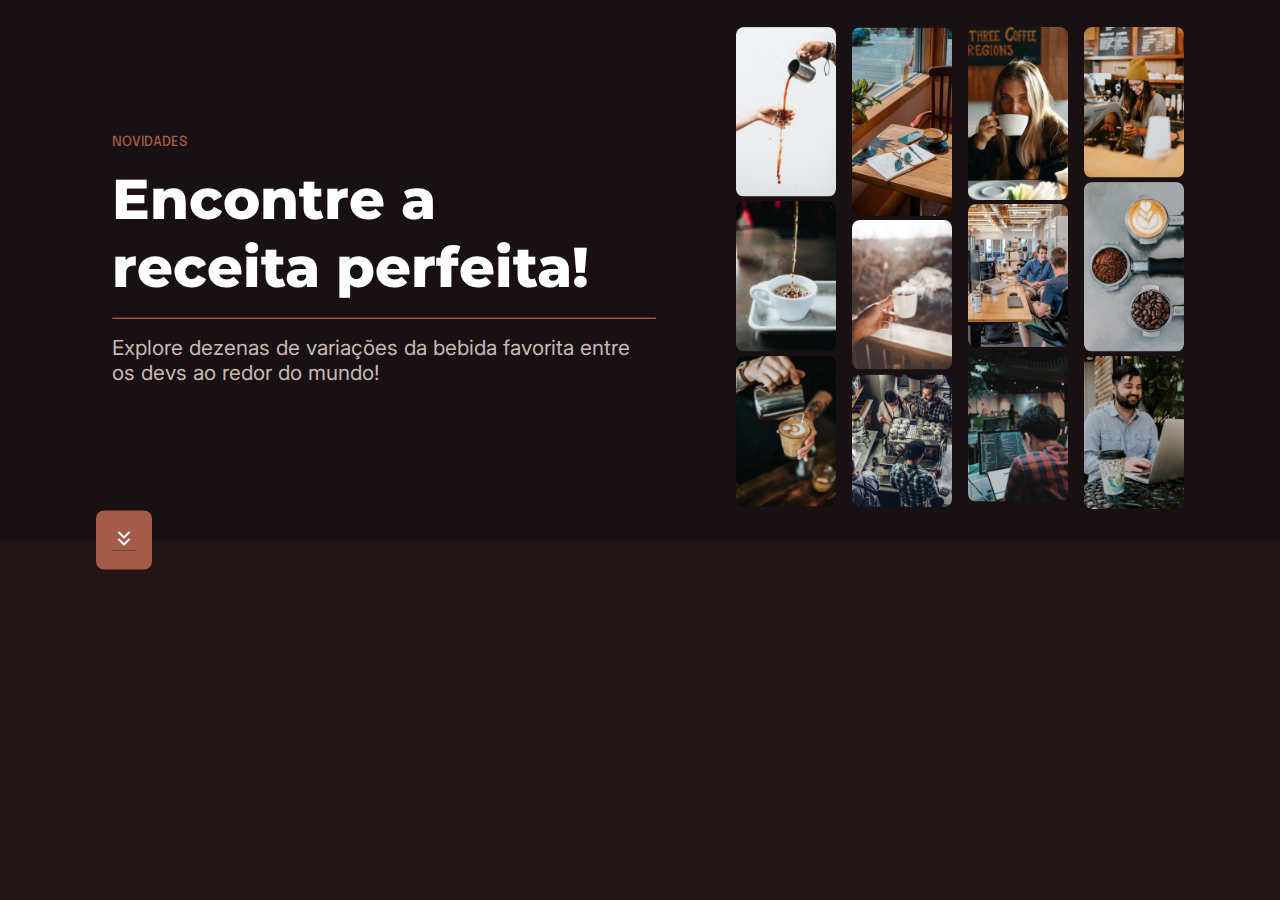
<file: main.html>
<!DOCTYPE html>
<html lang="pt-br">
<head>
    <meta charset="UTF-8">
    <meta name="viewport" content="width=device-width, initial-scale=1.0">
    <meta name="description" content="Explore dezenas de variações da bebida favorita
    entre os devs ao redor do mundo!">

    <!-- Inserindo favicon -->
    <link rel="shortchut icon" href="assets/favicon.jpg" type="image/x-icon">

    <!-- Link para CSS -->
    <link rel="stylesheet" href="main.css">

    <title>BalleCoffe</title>
</head>
<body>

    <!-- _____________________________________________________________ -->
    <!-- Sessão principal (Main) -->

    <main>
        <div class="container">
            <section class="info">
                <!-- Destaque -->
                <header class="content">
                    <span class="news marrom">Novidades</span>
                    <h1>Encontre a receita perfeita!</h1>
                    <hr/>
                    <h2 class="subtitle">Explore dezenas de variações da bebida
                    favorita entre os devs ao redor do mundo!</h2>
                </header>

                <!-- Galeria de imagens -->
                <div class="images">
                    <figure>
                        <img src="./assets/imagem-1.png" alt="">
                    </figure>
                    <figure>
                        <img src="./assets/imagem-2.png" alt="">
                    </figure>
                    <figure>
                        <img src="./assets/imagem-3.png" alt="">
                    </figure>
                    <figure>
                        <img src="./assets/imagem-04.png" alt="">
                    </figure>
                    <figure>
                        <img src="./assets/imagem-5.png" alt="">
                    </figure>
                    <figure>
                        <img src="./assets/imagem-6.png" alt="">
                    </figure>
                    <figure>
                        <img src="./assets/imagem-7.png" alt="">
                    </figure>
                    <figure>
                        <img src="./assets/imagem-8.png" alt="">
                    </figure>
                    <figure>
                        <img src="./assets/imagem-9.png" alt="">
                    </figure>
                    <figure>
                        <img src="./assets/imagem-10.png" alt="">
                    </figure>
                    <figure>
                        <img src="./assets/imagem-11.png" alt="">
                    </figure>
                    <figure>
                        <img src="./assets/imagem-12.png" alt="">
                    </figure>
                </div>
            </section>
        </div>

        <!-- Botão -->
        <section class="button">
            <button type="button">
                <a href="#receitas"><img src="./assets/button.svg"  alt=""></a>
            </button>
        </section>

        
        <!-- ________________________________________________________________________________ -->
        <!-- Footer (Rodapé) -->
        <script src="efeitos.js"></script>
    </main>
</body>
</html>
</file>
<file: main.css>
/* Importação das Fonts Google Fonts */

@import url('https://fonts.googleapis.com/css2?family=Epilogue:wght@500&family=Inter:wght@600&family=Montserrat:wght@800&family=Teko:wght@600&display=swap');

/* Estilos gerais (Todo o projeto) */

*{
    margin: 0px;
    padding: 0px;
    box-sizing: border-box; /* Define o modelo de caixa para incluir padding e borda no tamanho total do elemento */
}

body {
    background: #1F1517;
    color: #FFFF;
}

html {
    font-family: Inter, sans-serif;
    font-weight: 500;
}

a {
    text-decoration: none; /* Remove a decoração de texto, como sublinhado, do elemento */
}

ul {
    list-style-type: none; /* Remove os marcadores de lista (bolinhas) de um elemento de lista */
}



/* Sessão principal (Main) */

main {
    display: flex; /* Define o elemento como um container flexível */
    flex-direction: column; /* Estabelece a direção dos elementos filhos para uma disposição em coluna */
}



.container {
    background: #181012;
    transform: translateX(100%);
    opacity: 0;

    /* Adiciona transição para suavizar a animação */
    transition: transform 1s ease, opacity 1s ease;
}

/* Animação para entrada da direita para a esquerda */
.container.slide-from-right {
    transform: translateX(0);
    opacity: 1;
}

.info {
    max-width: 1120px; /* Define a largura máxima do elemento como 1120 pixels */
    height: 60vh; /* Define a altura do elemento como 60% da altura da janela de visualização (viewport height) */
    display: flex; /* Define o elemento como um container flexível */
    flex-direction: row; /* Estabelece a direção dos elementos filhos para uma disposição em linha */
    justify-content: space-between; /* DIstribui os elementos filhos uniformemente ao longo do eixo principal, com espaço entre eles */
    gap: 6rem; /* Define o espaçamento entre os elementos filhos como 6 vezes o tamanho da unidade rem */
    align-items: center; /* Alinha os elementos filhos verticalmente no centro */
    padding: 0rem 2rem; /* Define o preenchimento (padding) de 0 na direção vertical e 2 vezes o tamanho da unidade rem na direção horizontal */
    margin: auto; /* Centraliza o elemento horizontalmente na tela */
    overflow: clip; /* Apara o conteúdo que ultrapassa o container (No caso as fotos) */


}

/* Destaque */

.content {
    display: flex;
    flex-direction: column;
    gap: 1rem;
}

.news {
    font-family: 'Epilogue', sans-serif;
    font-size: 14px;
    font-weight: 500;
    text-transform: uppercase;
}

/* Usado na palavra (Novidades) no main */
.marrom {
    color: #a45a49;
}

/* Usado na palavra (Em alta)  em receitas */
.amarelo {
    color: #e7a80e;
}

h1 {
    font-family: 'Montserrat', sans-serif;
    font-size: 56px;
    font-weight: 800;
    color: #FFF;
}

/* Linha marrom abaixo do título principal (Encontre a receita...) */
hr {
    border-color: #a45a49;
}

/* Texto abaixo do título principal (Explore dezenas...) */
.subtitle {
    color: #c7bab3;
    font-family: 'Inter', sans-serif;
    font-size: 1.3rem;
    font-weight: 400;
    padding-bottom: 20px;
}

/* Galleria de fotos (Mosaico) */
.images {
    max-width: 45%; /* Define a largura máxima do elemento como 45% do espaço disponível */
    column-count: 4; /* Divide o conteúdo do elemento em 4 colunas */
    column-gap: 1rem; /* Define o espaçamento entre as colunas como 1 unidade rem */
    margin: -1rem; /* Aplica uma margem negativa de 1 unidade rem em todas as direções (topo, direita, baixo, esquerda) */

}

.images > figure > img {
    width: 100px;
    border-radius: 0.5rem;
}


/* Botão */

.button {
    width: 100%;
    max-width: 1120px;
    padding: 1rem;
    margin: auto;
    transform: translateY(-50%); /* Move o elemento 50% do seu próprio tamanho para cima ao longo do eixo Y */

}

button {
    border: none;
    padding: 1rem;
    border-radius: 0.5rem;
    background: #a45a49;
    transition: background-color 0.3s ease; /* Adiciona uma transição suave para a mudança de cor */
}

button:hover {
    background: #783f37; /* Nova cor de fundo quando o cursor passa por cima */
}




/* Responsividade (Telas menores que 768px) */

@media screen and (max-width: 768px) {


    /* Galleria de fotos (Mosaico) */

    .container {
        padding-top: 30px;
        padding-bottom: 30px;
    }

    .images {

    column-count: 1; /* Exibe apenas 1 coluna de fotos */
    column-gap: 0.5rem; /* Define o espaçamento entre as colunas como 1 unidade rem */
    }
    .receitas {
        padding-top: 0px;
    }

    .button {
        padding-bottom: 0px;
    }


    
}
</file>
